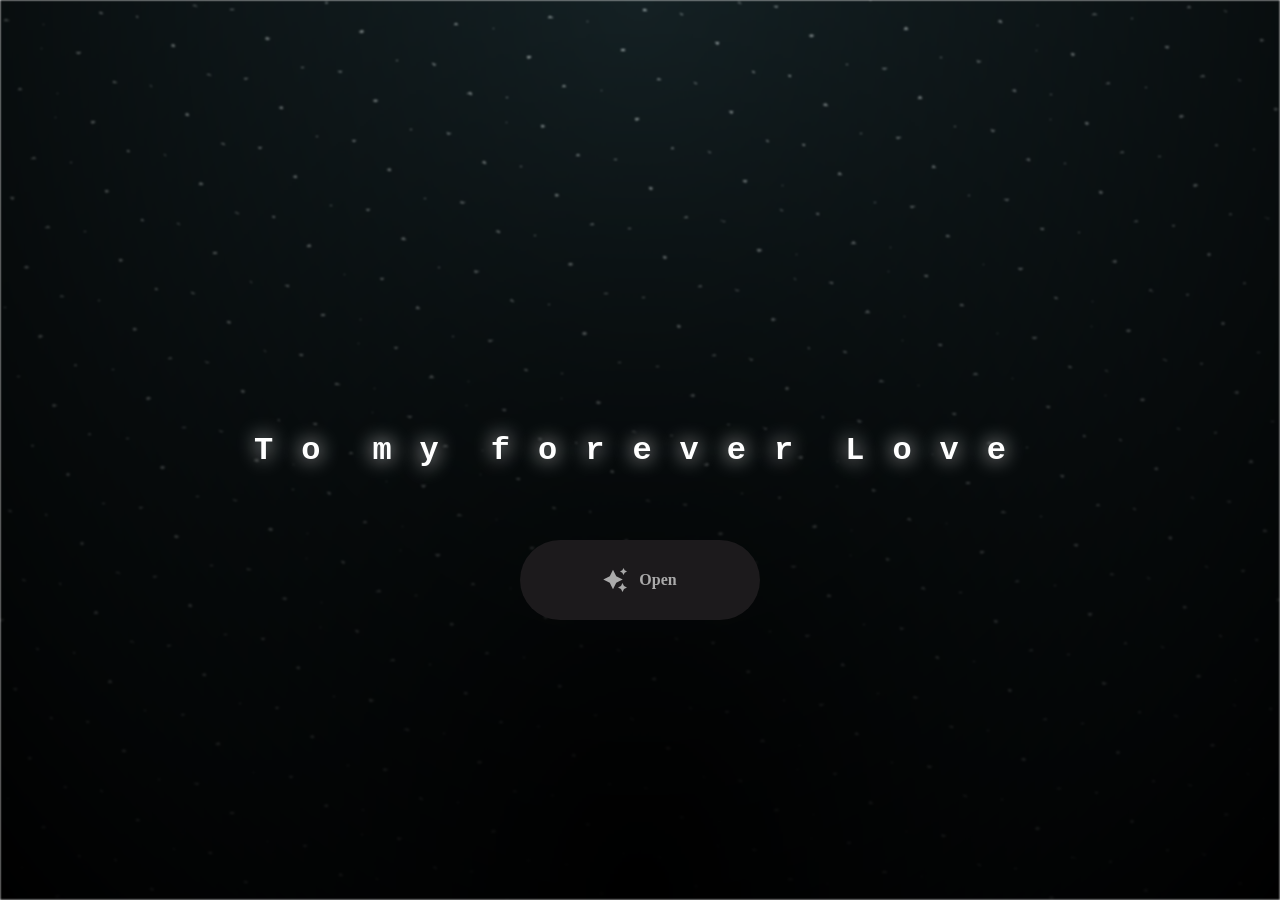
<file: index.html>
<html lang="en">

<head>
  <meta charset="UTF-8">
  <meta name="viewport" content="width=device-width, initial-scale=1.0">
  <link rel="shortcut icon" href="images/gift.png" type="image/x-icon">
  <link rel="stylesheet" href="css/index.css">

  <!-- Document Title -->
  <title>For Enya &#9825;</title>
</head>

<body>
  <!-- Background -->
  <div class="night"></div>

  <!-- Title -->
  <h1 class="title"></h1>

  <!-- Button -->
  <div style="position: absolute; top: 60vh; width: 100%; display: flex; justify-content: center;">
    <a href="flower.html" class="btn">
      <svg height="24" width="24" fill="#FFFFFF" viewBox="0 0 24 24" data-name="Layer 1" id="Layer_1" class="sparkle">
        <path
          d="M10,21.236,6.755,14.745.264,11.5,6.755,8.255,10,1.764l3.245,6.491L19.736,11.5l-6.491,3.245ZM18,21l1.5,3L21,21l3-1.5L21,18l-1.5-3L18,18l-3,1.5ZM19.333,4.667,20.5,7l1.167-2.333L24,3.5,21.667,2.333,20.5,0,19.333,2.333,17,3.5Z">
        </path>
      </svg>

      <span class="text">Open</span>
    </a>
  </div>

  <script src="js/index.js"></script>
</body>

</html>
</file>
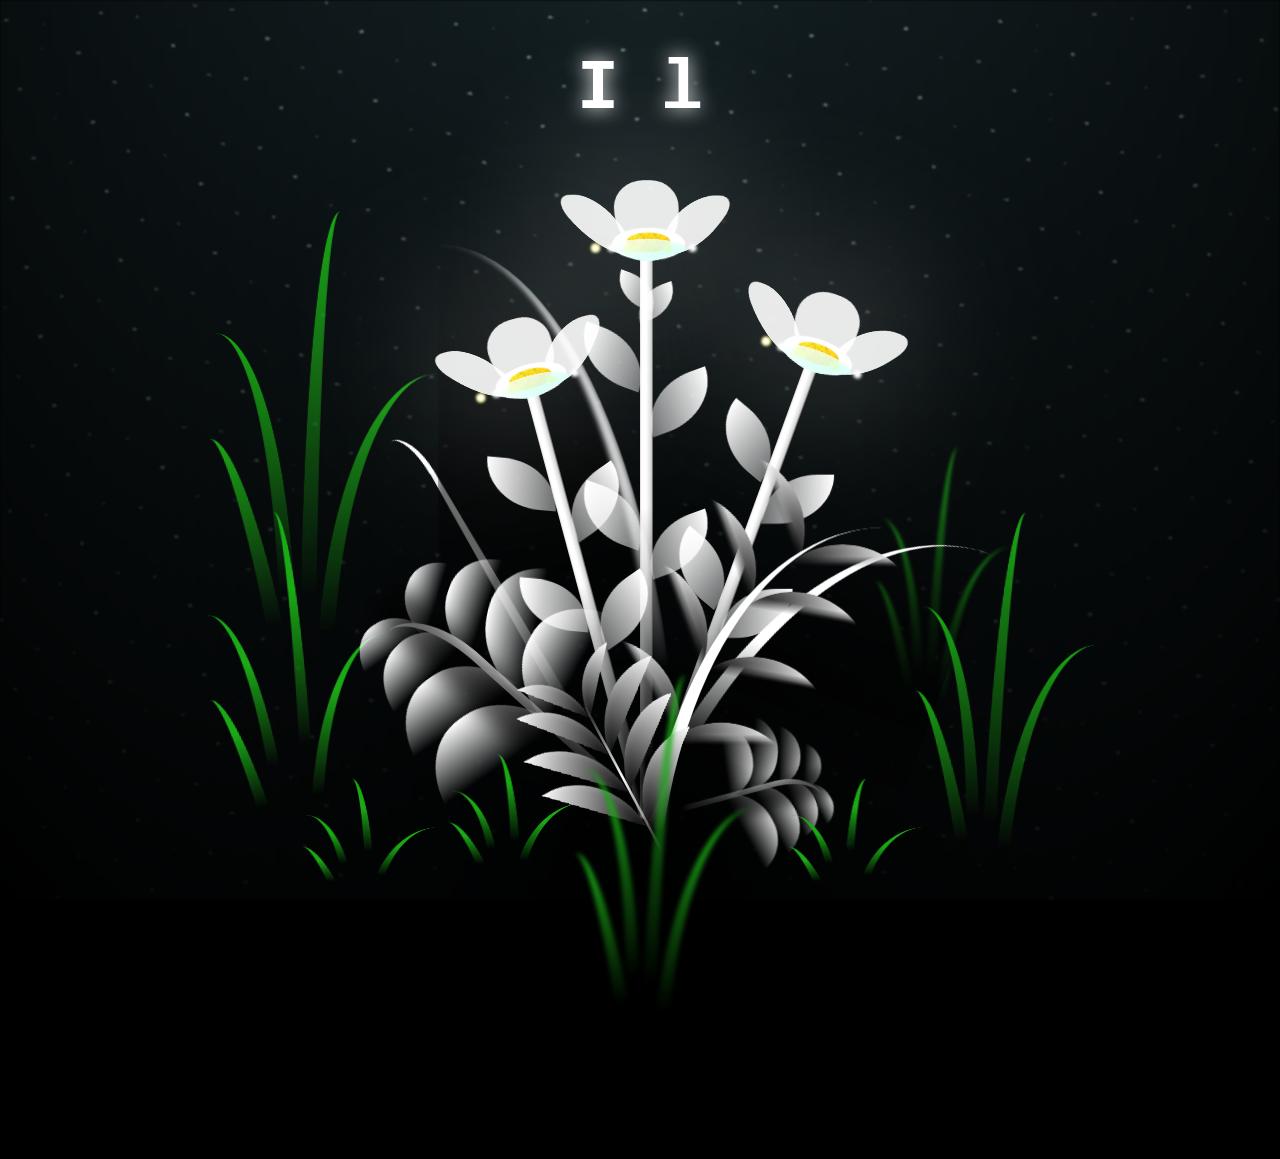
<file: flower.html>
<!DOCTYPE html>
<html lang="en">

<head>
  <meta charset="UTF-8">
  <meta http-equiv="X-UA-Compatible" content="IE=edge">
  <meta name="viewport" content="width=device-width, initial-scale=1.0">
  <link rel="shortcut icon" href="images/gift.png" type="image/x-icon">
  <link rel="stylesheet" href="css/style.css">
  <link rel="preconnect" href="https://fonts.googleapis.com">
  <link rel="preconnect" href="https://fonts.gstatic.com" crossorigin>
  <link rel="stylesheet" href="https://fonts.googleapis.com/css2?family=Caveat:wght@500;700&display=swap">
  <link rel="stylesheet" href="css/letter.css?v=3">

  <!-- Document Title -->
  <title>For Enya &#9825;</title>
</head>

<body class="not-loaded">
  <!-- Background -->
  <div class="night"></div>

  <!-- Flower -->
  <div class="flowers">
    <div class="flower flower--1">
      <div class="flower__leafs flower__leafs--1">
        <div class="flower__leaf flower__leaf--1"></div>
        <div class="flower__leaf flower__leaf--2"></div>
        <div class="flower__leaf flower__leaf--3"></div>
        <div class="flower__leaf flower__leaf--4"></div>
        <div class="flower__white-circle"></div>

        <div class="flower__light flower__light--1"></div>
        <div class="flower__light flower__light--2"></div>
        <div class="flower__light flower__light--3"></div>
        <div class="flower__light flower__light--4"></div>
        <div class="flower__light flower__light--5"></div>
        <div class="flower__light flower__light--6"></div>
        <div class="flower__light flower__light--7"></div>
        <div class="flower__light flower__light--8"></div>

      </div>
      <div class="flower__line">
        <div class="flower__line__leaf flower__line__leaf--1"></div>
        <div class="flower__line__leaf flower__line__leaf--2"></div>
        <div class="flower__line__leaf flower__line__leaf--3"></div>
        <div class="flower__line__leaf flower__line__leaf--4"></div>
        <div class="flower__line__leaf flower__line__leaf--5"></div>
        <div class="flower__line__leaf flower__line__leaf--6"></div>
      </div>
    </div>

    <div class="flower flower--2">
      <div class="flower__leafs flower__leafs--2">
        <div class="flower__leaf flower__leaf--1"></div>
        <div class="flower__leaf flower__leaf--2"></div>
        <div class="flower__leaf flower__leaf--3"></div>
        <div class="flower__leaf flower__leaf--4"></div>
        <div class="flower__white-circle"></div>

        <div class="flower__light flower__light--1"></div>
        <div class="flower__light flower__light--2"></div>
        <div class="flower__light flower__light--3"></div>
        <div class="flower__light flower__light--4"></div>
        <div class="flower__light flower__light--5"></div>
        <div class="flower__light flower__light--6"></div>
        <div class="flower__light flower__light--7"></div>
        <div class="flower__light flower__light--8"></div>

      </div>
      <div class="flower__line">
        <div class="flower__line__leaf flower__line__leaf--1"></div>
        <div class="flower__line__leaf flower__line__leaf--2"></div>
        <div class="flower__line__leaf flower__line__leaf--3"></div>
        <div class="flower__line__leaf flower__line__leaf--4"></div>
      </div>
    </div>

    <div class="flower flower--3">
      <div class="flower__leafs flower__leafs--3">
        <div class="flower__leaf flower__leaf--1"></div>
        <div class="flower__leaf flower__leaf--2"></div>
        <div class="flower__leaf flower__leaf--3"></div>
        <div class="flower__leaf flower__leaf--4"></div>
        <div class="flower__white-circle"></div>

        <div class="flower__light flower__light--1"></div>
        <div class="flower__light flower__light--2"></div>
        <div class="flower__light flower__light--3"></div>
        <div class="flower__light flower__light--4"></div>
        <div class="flower__light flower__light--5"></div>
        <div class="flower__light flower__light--6"></div>
        <div class="flower__light flower__light--7"></div>
        <div class="flower__light flower__light--8"></div>

      </div>
      <div class="flower__line">
        <div class="flower__line__leaf flower__line__leaf--1"></div>
        <div class="flower__line__leaf flower__line__leaf--2"></div>
        <div class="flower__line__leaf flower__line__leaf--3"></div>
        <div class="flower__line__leaf flower__line__leaf--4"></div>
      </div>
    </div>

    <div class="grow-ans" style="--d:1.2s">
      <div class="flower__g-long">
        <div class="flower__g-long__top"></div>
        <div class="flower__g-long__bottom"></div>
      </div>
    </div>

    <div class="growing-grass">
      <div class="flower__grass flower__grass--1">
        <div class="flower__grass--top"></div>
        <div class="flower__grass--bottom"></div>
        <div class="flower__grass__leaf flower__grass__leaf--1"></div>
        <div class="flower__grass__leaf flower__grass__leaf--2"></div>
        <div class="flower__grass__leaf flower__grass__leaf--3"></div>
        <div class="flower__grass__leaf flower__grass__leaf--4"></div>
        <div class="flower__grass__leaf flower__grass__leaf--5"></div>
        <div class="flower__grass__leaf flower__grass__leaf--6"></div>
        <div class="flower__grass__leaf flower__grass__leaf--7"></div>
        <div class="flower__grass__leaf flower__grass__leaf--8"></div>
        <div class="flower__grass__overlay"></div>
      </div>
    </div>

    <div class="growing-grass">
      <div class="flower__grass flower__grass--2">
        <div class="flower__grass--top"></div>
        <div class="flower__grass--bottom"></div>
        <div class="flower__grass__leaf flower__grass__leaf--1"></div>
        <div class="flower__grass__leaf flower__grass__leaf--2"></div>
        <div class="flower__grass__leaf flower__grass__leaf--3"></div>
        <div class="flower__grass__leaf flower__grass__leaf--4"></div>
        <div class="flower__grass__leaf flower__grass__leaf--5"></div>
        <div class="flower__grass__leaf flower__grass__leaf--6"></div>
        <div class="flower__grass__leaf flower__grass__leaf--7"></div>
        <div class="flower__grass__leaf flower__grass__leaf--8"></div>
        <div class="flower__grass__overlay"></div>
      </div>
    </div>

    <div class="grow-ans" style="--d:2.4s">
      <div class="flower__g-right flower__g-right--1">
        <div class="leaf"></div>
      </div>
    </div>

    <div class="grow-ans" style="--d:2.8s">
      <div class="flower__g-right flower__g-right--2">
        <div class="leaf"></div>
      </div>
    </div>

    <div class="grow-ans" style="--d:2.8s">
      <div class="flower__g-front">
        <div class="flower__g-front__leaf-wrapper flower__g-front__leaf-wrapper--1">
          <div class="flower__g-front__leaf"></div>
        </div>
        <div class="flower__g-front__leaf-wrapper flower__g-front__leaf-wrapper--2">
          <div class="flower__g-front__leaf"></div>
        </div>
        <div class="flower__g-front__leaf-wrapper flower__g-front__leaf-wrapper--3">
          <div class="flower__g-front__leaf"></div>
        </div>
        <div class="flower__g-front__leaf-wrapper flower__g-front__leaf-wrapper--4">
          <div class="flower__g-front__leaf"></div>
        </div>
        <div class="flower__g-front__leaf-wrapper flower__g-front__leaf-wrapper--5">
          <div class="flower__g-front__leaf"></div>
        </div>
        <div class="flower__g-front__leaf-wrapper flower__g-front__leaf-wrapper--6">
          <div class="flower__g-front__leaf"></div>
        </div>
        <div class="flower__g-front__leaf-wrapper flower__g-front__leaf-wrapper--7">
          <div class="flower__g-front__leaf"></div>
        </div>
        <div class="flower__g-front__leaf-wrapper flower__g-front__leaf-wrapper--8">
          <div class="flower__g-front__leaf"></div>
        </div>
        <div class="flower__g-front__line"></div>
      </div>
    </div>

    <div class="grow-ans" style="--d:3.2s">
      <div class="flower__g-fr">
        <div class="leaf"></div>
        <div class="flower__g-fr__leaf flower__g-fr__leaf--1"></div>
        <div class="flower__g-fr__leaf flower__g-fr__leaf--2"></div>
        <div class="flower__g-fr__leaf flower__g-fr__leaf--3"></div>
        <div class="flower__g-fr__leaf flower__g-fr__leaf--4"></div>
        <div class="flower__g-fr__leaf flower__g-fr__leaf--5"></div>
        <div class="flower__g-fr__leaf flower__g-fr__leaf--6"></div>
        <div class="flower__g-fr__leaf flower__g-fr__leaf--7"></div>
        <div class="flower__g-fr__leaf flower__g-fr__leaf--8"></div>
      </div>
    </div>

    <div class="long-g long-g--0">
      <div class="grow-ans" style="--d:3s">
        <div class="leaf leaf--0"></div>
      </div>
      <div class="grow-ans" style="--d:2.2s">
        <div class="leaf leaf--1"></div>
      </div>
      <div class="grow-ans" style="--d:3.4s">
        <div class="leaf leaf--2"></div>
      </div>
      <div class="grow-ans" style="--d:3.6s">
        <div class="leaf leaf--3"></div>
      </div>
    </div>

    <div class="long-g long-g--1">
      <div class="grow-ans" style="--d:3.6s">
        <div class="leaf leaf--0"></div>
      </div>
      <div class="grow-ans" style="--d:3.8s">
        <div class="leaf leaf--1"></div>
      </div>
      <div class="grow-ans" style="--d:4s">
        <div class="leaf leaf--2"></div>
      </div>
      <div class="grow-ans" style="--d:4.2s">
        <div class="leaf leaf--3"></div>
      </div>
    </div>

    <div class="long-g long-g--2">
      <div class="grow-ans" style="--d:4s">
        <div class="leaf leaf--0"></div>
      </div>
      <div class="grow-ans" style="--d:4.2s">
        <div class="leaf leaf--1"></div>
      </div>
      <div class="grow-ans" style="--d:4.4s">
        <div class="leaf leaf--2"></div>
      </div>
      <div class="grow-ans" style="--d:4.6s">
        <div class="leaf leaf--3"></div>
      </div>
    </div>

    <div class="long-g long-g--3">
      <div class="grow-ans" style="--d:4s">
        <div class="leaf leaf--0"></div>
      </div>
      <div class="grow-ans" style="--d:4.2s">
        <div class="leaf leaf--1"></div>
      </div>
      <div class="grow-ans" style="--d:3s">
        <div class="leaf leaf--2"></div>
      </div>
      <div class="grow-ans" style="--d:3.6s">
        <div class="leaf leaf--3"></div>
      </div>
    </div>

    <div class="long-g long-g--4">
      <div class="grow-ans" style="--d:4s">
        <div class="leaf leaf--0"></div>
      </div>
      <div class="grow-ans" style="--d:4.2s">
        <div class="leaf leaf--1"></div>
      </div>
      <div class="grow-ans" style="--d:3s">
        <div class="leaf leaf--2"></div>
      </div>
      <div class="grow-ans" style="--d:3.6s">
        <div class="leaf leaf--3"></div>
      </div>
    </div>

    <div class="long-g long-g--5">
      <div class="grow-ans" style="--d:4s">
        <div class="leaf leaf--0"></div>
      </div>
      <div class="grow-ans" style="--d:4.2s">
        <div class="leaf leaf--1"></div>
      </div>
      <div class="grow-ans" style="--d:3s">
        <div class="leaf leaf--2"></div>
      </div>
      <div class="grow-ans" style="--d:3.6s">
        <div class="leaf leaf--3"></div>
      </div>
    </div>

    <div class="long-g long-g--6">
      <div class="grow-ans" style="--d:4.2s">
        <div class="leaf leaf--0"></div>
      </div>
      <div class="grow-ans" style="--d:4.4s">
        <div class="leaf leaf--1"></div>
      </div>
      <div class="grow-ans" style="--d:4.6s">
        <div class="leaf leaf--2"></div>
      </div>
      <div class="grow-ans" style="--d:4.8s">
        <div class="leaf leaf--3"></div>
      </div>
    </div>

    <div class="long-g long-g--7">
      <div class="grow-ans" style="--d:3s">
        <div class="leaf leaf--0"></div>
      </div>
      <div class="grow-ans" style="--d:3.2s">
        <div class="leaf leaf--1"></div>
      </div>
      <div class="grow-ans" style="--d:3.5s">
        <div class="leaf leaf--2"></div>
      </div>
      <div class="grow-ans" style="--d:3.6s">
        <div class="leaf leaf--3"></div>
      </div>
    </div>
  </div>

  <!-- Title -->
  <h1 class="title"><span id="title"></span></h1>

  <!-- Birthday letter: sealed envelope -->
  <div class="envelope-stage" id="envelope-stage">
    <div class="envelope" id="envelope">
      <div class="envelope__back"></div>
      <div class="envelope__paper">For Enya &#9825;</div>
      <div class="envelope__front"></div>
      <div class="envelope__flap"></div>

      <svg class="envelope__twine" viewBox="0 0 300 200" aria-hidden="true">
        <g fill="none" stroke-linecap="round">
          <g stroke="var(--twine-shadow)" stroke-width="4.5" transform="translate(1 1.5)">
            <path d="M150 0 V200 M0 116 H300" />
            <path d="M150 112 C120 70 78 68 86 96 C92 116 128 118 150 116" />
            <path d="M150 112 C180 70 222 68 214 96 C208 116 172 118 150 116" />
            <path d="M150 118 C136 146 122 162 110 186 M150 118 C166 146 180 164 194 186" />
          </g>
          <g stroke="var(--twine)" stroke-width="3.5">
            <path d="M150 0 V200 M0 116 H300" />
            <path d="M150 112 C120 70 78 68 86 96 C92 116 128 118 150 116" />
            <path d="M150 112 C180 70 222 68 214 96 C208 116 172 118 150 116" />
            <path d="M150 118 C136 146 122 162 110 186 M150 118 C166 146 180 164 194 186" />
          </g>
          <g stroke="var(--twine-shadow)" stroke-width="1.2" stroke-dasharray="2 3" opacity=".7">
            <path d="M150 0 V200 M0 116 H300" />
            <path d="M150 112 C120 70 78 68 86 96 C92 116 128 118 150 116" />
            <path d="M150 112 C180 70 222 68 214 96 C208 116 172 118 150 116" />
            <path d="M150 118 C136 146 122 162 110 186 M150 118 C166 146 180 164 194 186" />
          </g>
        </g>
      </svg>

      <button class="seal" id="seal" type="button" aria-label="Break the seal and open your letter">
        <svg viewBox="0 0 100 100" aria-hidden="true">
          <defs>
            <radialGradient id="wax" cx=".38" cy=".32" r=".75">
              <stop offset="0" stop-color="#e2475a" />
              <stop offset=".55" stop-color="var(--wax)" />
              <stop offset="1" stop-color="var(--wax-dark)" />
            </radialGradient>
          </defs>
          <path d="M98.4 50.0 Q98.4 50.0 95.9 55.0 Q93.4 59.9 92.8 65.1 Q92.3 70.4 88.4 73.9 Q84.5 77.5 81.7 81.9 Q78.9 86.3 74.3 88.6 Q69.8 91.0 64.8 92.0 Q59.8 93.0 54.9 96.1 Q50.0 99.2 45.1 96.1 Q40.2 92.9 35.2 92.1 Q30.1 91.3 26.3 87.9 Q22.5 84.5 18.9 81.0 Q15.4 77.6 12.1 73.7 Q8.7 69.9 6.1 65.3 Q3.4 60.6 3.0 55.3 Q2.6 50.0 4.4 45.0 Q6.3 40.0 7.0 34.9 Q7.8 29.7 10.0 24.8 Q12.2 19.9 16.6 16.7 Q21.0 13.6 25.6 11.2 Q30.2 8.8 34.7 5.8 Q39.2 2.7 44.6 2.9 Q50.0 3.0 55.3 3.1 Q60.7 3.3 65.1 6.3 Q69.6 9.3 73.7 12.2 Q77.7 15.2 81.2 18.8 Q84.7 22.3 87.7 26.3 Q90.8 30.4 93.7 34.9 Q96.5 39.4 97.4 44.7 Z" fill="url(#wax)" />
          <circle cx="50" cy="50" r="31" fill="none" stroke="#8a111d" stroke-width="2.5" opacity=".75" />
          <circle cx="50" cy="51" r="31" fill="none" stroke="#ef7782" stroke-width="1" opacity=".5" />
          <path d="M50 69 C31 56 29 39 39 36 C45 34.5 49.5 39 50 44 C50.5 39 55 34.5 61 36 C71 39 69 56 50 69 Z"
            fill="none" stroke="#7a0b17" stroke-width="3.2" stroke-linejoin="round" transform="translate(0 1.2)" />
          <path d="M50 69 C31 56 29 39 39 36 C45 34.5 49.5 39 50 44 C50.5 39 55 34.5 61 36 C71 39 69 56 50 69 Z"
            fill="none" stroke="#f08a93" stroke-width="2.2" stroke-linejoin="round" />
        </svg>
      </button>
    </div>
    <p class="envelope__hint" id="envelope-hint">tap the seal &#9825;</p>
  </div>

  <!-- Birthday letter: opened -->
  <div class="letter-view" id="letter-view" role="dialog" aria-modal="true" aria-label="Birthday letter for Enya" aria-hidden="true">
    <div class="letter">
      <svg class="letter__rose" viewBox="0 0 120 170" aria-hidden="true">
        <defs>
          <radialGradient id="rose-petal" cx=".45" cy=".35" r=".75">
            <stop offset="0" stop-color="#e2384a" />
            <stop offset=".6" stop-color="#b3172a" />
            <stop offset="1" stop-color="#7a0b17" />
          </radialGradient>
        </defs>
        <path d="M60 74 C58 102 63 132 57 168" stroke="#3d6b2a" stroke-width="4.5" fill="none" stroke-linecap="round" />
        <path d="M59 114 C40 100 22 104 16 118 C34 125 48 122 59 114 Z" fill="#4c8a34" />
        <path d="M58 114 C44 112 30 114 18 117" stroke="#2f5a21" stroke-width="1.2" fill="none" />
        <path d="M61 138 C78 124 97 127 104 140 C88 148 72 146 61 138 Z" fill="#3f7a2c" />
        <path d="M62 138 C76 136 90 137 103 140" stroke="#2f5a21" stroke-width="1.2" fill="none" />
        <path d="M42 70 L60 84 L78 70 L67 75 L60 68 L53 75 Z" fill="#3d6b2a" />
        <path d="M30 48 C26 22 50 10 62 16 C78 8 98 24 90 50 C86 70 70 80 60 80 C46 80 32 68 30 48 Z" fill="url(#rose-petal)" />
        <path d="M30 46 C28 64 42 80 60 80 C50 72 44 60 46 44 C40 40 34 40 30 46 Z" fill="#a3142a" />
        <path d="M90 46 C92 66 78 80 60 80 C72 72 78 58 74 42 C80 38 86 40 90 46 Z" fill="#94111f" />
        <path d="M44 40 C46 26 74 24 76 40 C76 54 66 62 60 62 C52 62 44 54 44 40 Z" fill="#c92a3d" />
        <path d="M50 38 C52 30 68 30 70 38 C70 46 62 50 58 46 C55 43 58 38 62 40" stroke="#7a0b17" stroke-width="2.2" fill="none" stroke-linecap="round" />
        <path d="M47 30 C54 23 66 23 73 30" stroke="#f05a6a" stroke-width="1.6" fill="none" opacity=".7" stroke-linecap="round" />
      </svg>

      <div class="letter__paper">
        <button class="letter__close" id="letter-close" type="button" aria-label="Close the letter">&#10005;</button>
        <div class="letter__body" tabindex="0">

        <p class="letter__greeting">To my dearest love,</p>

        <p>Happy Birthday Baby! You&rsquo;re finally legal now :) no more unc jokes because you&rsquo;re starting to become one now!! hehe</p>

        <p>In all seriousness though, when I first met you, I was far from being the person you wanted me to be. I didn&rsquo;t know how to love, how important it is to show that love whether it&rsquo;s through homemade bouquets or handwritten letters, and overall how to be emotionally mature. Although there were so many flaws that I realized I had, I knew from the start that I wanted to be the person who loves you and cherishes you every day.</p>

        <p>Thank you for letting me love you, for spending almost every day together, and for making me a better man. You have shown me how to truly love someone, and I will never ever forget that.</p>

        <p>You have this ability to put a smile on someone&rsquo;s face, not just mine, but your friends&rsquo;, your family&rsquo;s, and everyone&rsquo;s around you. I am so so blessed and grateful to be your loving boyfriend <span class="letter__heart" aria-label="heart">&#9829;</span></p>

        <p class="letter__closing">Cheers to another Birthday!! I love you so much, Enya Fung</p>

        <p class="letter__signature">Bryan Lai</p>

        <div class="polaroids">
          <button class="polaroid" type="button" style="--tilt:-4deg"><img src="images/photos/photo-1.jpg" alt="Enya smiling over her birthday dessert" loading="lazy"></button>
          <button class="polaroid" type="button" style="--tilt:3deg"><img src="images/photos/photo-2.jpg" alt="Enya smiling at dinner" loading="lazy"></button>
          <button class="polaroid" type="button" style="--tilt:2.5deg"><img src="images/photos/photo-3.jpg" alt="Enya at a dinner date" loading="lazy"></button>
          <button class="polaroid" type="button" style="--tilt:-3deg"><img src="images/photos/photo-4.jpg" alt="Enya with a birthday candle and dessert" loading="lazy"></button>
        </div>
        </div>
      </div>

      <svg class="letter__petals" viewBox="0 0 140 120" aria-hidden="true">
        <defs>
          <radialGradient id="petal" cx=".35" cy=".4" r=".8">
            <stop offset="0" stop-color="#e3394c" />
            <stop offset=".7" stop-color="#b4182b" />
            <stop offset="1" stop-color="#7d0c18" />
          </radialGradient>
          <path id="petal-shape" d="M0 0 C8 -15 30 -14 36 0 C30 13 9 15 0 0 Z" />
        </defs>
        <use href="#petal-shape" fill="url(#petal)" transform="translate(70 30) rotate(-25)" />
        <use href="#petal-shape" fill="url(#petal)" transform="translate(30 70) rotate(40) scale(.9)" />
        <use href="#petal-shape" fill="url(#petal)" transform="translate(88 78) rotate(150) scale(1.1)" />
        <use href="#petal-shape" fill="url(#petal)" transform="translate(110 48) rotate(80) scale(.75)" />
        <use href="#petal-shape" fill="url(#petal)" transform="translate(56 100) rotate(-70) scale(.8)" />
      </svg>
    </div>
  </div>

  <!-- Enlarged photo -->
  <div class="photo-view" id="photo-view" aria-hidden="true">
    <img id="photo-view-img" alt="">
  </div>

  <script src="js/letter.js?v=3"></script>
</body>

</html>

<!-- Import Javascript -->
<script src="js/main.js"></script>
</file>
<file: css/index.css>
*,
*::after,
*::before {
  padding: 0;
  margin: 0;
  box-sizing: border-box;
}

:root {
  --dark-color: #000;
}

.night {
  position: fixed;
  left: 50%;
  top: 0;
  transform: translateX(-50%);
  width: 100%;
  height: 100%;
  filter: blur(0.1vmin);
  background-image: radial-gradient(ellipse at top, transparent 0%, var(--dark-color)), radial-gradient(ellipse at bottom, var(--dark-color), rgba(145, 233, 255, 0.2)), repeating-linear-gradient(220deg, rgb(0, 0, 0) 0px, rgb(0, 0, 0) 19px, transparent 19px, transparent 22px), repeating-linear-gradient(189deg, rgb(0, 0, 0) 0px, rgb(0, 0, 0) 19px, transparent 19px, transparent 22px), repeating-linear-gradient(148deg, rgb(0, 0, 0) 0px, rgb(0, 0, 0) 19px, transparent 19px, transparent 22px), linear-gradient(90deg, rgb(255, 255, 250), rgb(240, 240, 240));
}

.title {
  position: absolute;
  top: 0;
  left: 0;
  color: white;
  font-family: 'Courier New', Courier, monospace;

  display: flex;
  flex-wrap: wrap;
  justify-content: center;
  align-content: center;
  align-items: center;

  width: 100%;
  height: 100vh;
  text-shadow: 0 0 20px white;
  letter-spacing: 0px;
}

@media (min-width: 500px) {
  .title {
    letter-spacing: 20px;
  }
}

@keyframes typing {
  from {
    opacity: 0;
  }

  to {
    opacity: 1;
  }
}

/* Terapkan animasi dengan delay */
.title span {
  opacity: 0;
  animation: typing 1s ease forwards;
  animation-delay: var(--delay);
}

a {
  text-decoration: none;
}

.btn {
  border: none;
  width: 15em;
  height: 5em;
  border-radius: 3em;
  display: flex;
  justify-content: center;
  align-items: center;
  gap: 12px;
  background: #1C1A1C;
  cursor: pointer;
  transition: all 450ms ease-in-out;
}

.sparkle {
  fill: #AAAAAA;
  transition: all 800ms ease;
}

.text {
  font-weight: 600;
  color: #AAAAAA;
  font-size: medium;
}

.btn:hover {
  background: linear-gradient(0deg, #A47CF3, #683FEA);
  box-shadow: inset 0px 1px 0px 0px rgba(255, 255, 255, 0.4),
    inset 0px -4px 0px 0px rgba(0, 0, 0, 0.2),
    0px 0px 0px 4px rgba(255, 255, 255, 0.2),
    0px 0px 180px 0px #9917FF;
  transform: translateY(-2px);
}

.btn:hover .text {
  color: white;
}

.btn:hover .sparkle {
  fill: white;
  transform: scale(1.2);
}
</file>
<file: css/style.css>
*,
*::after,
*::before {
  padding: 0;
  margin: 0;
  box-sizing: border-box;
}

:root {
  --dark-color: #000;
}

.title {
  position: absolute;
  width: 100%;
  text-align: center;
  margin-top: 50px;
  top: 0;
  left: 0;
  color: white;
  font-family: 'Courier New', Courier, monospace;
  font-size: 70px;
  text-shadow: 0px 0px 20px white;
}

body {
  display: flex;
  align-items: flex-end;
  justify-content: center;
  min-height: 100vh;
  background-color: var(--dark-color);
  overflow: hidden;
  perspective: 1000px;
}

.night {
  position: fixed;
  left: 50%;
  top: 0;
  transform: translateX(-50%);
  width: 100%;
  height: 100%;
  filter: blur(0.1vmin);
  background-image: radial-gradient(ellipse at top, transparent 0%, var(--dark-color)), radial-gradient(ellipse at bottom, var(--dark-color), rgba(145, 233, 255, 0.2)), repeating-linear-gradient(220deg, rgb(0, 0, 0) 0px, rgb(0, 0, 0) 19px, transparent 19px, transparent 22px), repeating-linear-gradient(189deg, rgb(0, 0, 0) 0px, rgb(0, 0, 0) 19px, transparent 19px, transparent 22px), repeating-linear-gradient(148deg, rgb(0, 0, 0) 0px, rgb(0, 0, 0) 19px, transparent 19px, transparent 22px), linear-gradient(90deg, rgb(255, 255, 250), rgb(240, 240, 240));
}

.flowers {
  position: relative;
  transform: scale(0.9);
}

.flower {
  position: absolute;
  bottom: 10vmin;
  transform-origin: bottom center;
  z-index: 10;
  --fl-speed: 0.8s;
}

.flower--1 {
  animation: moving-flower-1 4s linear infinite;
}

.flower--1 .flower__line {
  height: 70vmin;
  animation-delay: 0.3s;
}

.flower--1 .flower__line__leaf--1 {
  animation: blooming-leaf-right var(--fl-speed) 1.6s backwards;
}

.flower--1 .flower__line__leaf--2 {
  animation: blooming-leaf-right var(--fl-speed) 1.4s backwards;
}

.flower--1 .flower__line__leaf--3 {
  animation: blooming-leaf-left var(--fl-speed) 1.2s backwards;
}

.flower--1 .flower__line__leaf--4 {
  animation: blooming-leaf-left var(--fl-speed) 1s backwards;
}

.flower--1 .flower__line__leaf--5 {
  animation: blooming-leaf-right var(--fl-speed) 1.8s backwards;
}

.flower--1 .flower__line__leaf--6 {
  animation: blooming-leaf-left var(--fl-speed) 2s backwards;
}

.flower--2 {
  left: 50%;
  transform: rotate(20deg);
  animation: moving-flower-2 4s linear infinite;
}

.flower--2 .flower__line {
  height: 60vmin;
  animation-delay: 0.6s;
}

.flower--2 .flower__line__leaf--1 {
  animation: blooming-leaf-right var(--fl-speed) 1.9s backwards;
}

.flower--2 .flower__line__leaf--2 {
  animation: blooming-leaf-right var(--fl-speed) 1.7s backwards;
}

.flower--2 .flower__line__leaf--3 {
  animation: blooming-leaf-left var(--fl-speed) 1.5s backwards;
}

.flower--2 .flower__line__leaf--4 {
  animation: blooming-leaf-left var(--fl-speed) 1.3s backwards;
}

.flower--3 {
  left: 50%;
  transform: rotate(-15deg);
  animation: moving-flower-3 4s linear infinite;
}

.flower--3 .flower__line {
  animation-delay: 0.9s;
}

.flower--3 .flower__line__leaf--1 {
  animation: blooming-leaf-right var(--fl-speed) 2.5s backwards;
}

.flower--3 .flower__line__leaf--2 {
  animation: blooming-leaf-right var(--fl-speed) 2.3s backwards;
}

.flower--3 .flower__line__leaf--3 {
  animation: blooming-leaf-left var(--fl-speed) 2.1s backwards;
}

.flower--3 .flower__line__leaf--4 {
  animation: blooming-leaf-left var(--fl-speed) 1.9s backwards;
}

.flower__leafs {
  position: relative;
  animation: blooming-flower 2s backwards;
}

.flower__leafs--1 {
  animation-delay: 1.1s;
}

.flower__leafs--2 {
  animation-delay: 1.4s;
}

.flower__leafs--3 {
  animation-delay: 1.7s;
}

.flower__leafs::after {
  content: "";
  position: absolute;
  left: 0;
  top: 0;
  transform: translate(-50%, -100%);
  width: 8vmin;
  height: 8vmin;
  background-color: #fff;
  filter: blur(10vmin);
}

.flower__leaf {
  position: absolute;
  bottom: 0;
  left: 50%;
  width: 8vmin;
  height: 11vmin;
  border-radius: 51% 49% 47% 53%/44% 45% 55% 69%;
  background-color: #a7ffee;
  background-image: linear-gradient(to top, #fff, #fff);
  transform-origin: bottom center;
  opacity: 0.9;
  box-shadow: inset 0 0 2vmin rgba(255, 255, 255, 0.5);
}

.flower__leaf--1 {
  transform: translate(-10%, 1%) rotateY(40deg) rotateX(-50deg);
}

.flower__leaf--2 {
  transform: translate(-50%, -4%) rotateX(40deg);
}

.flower__leaf--3 {
  transform: translate(-90%, 0%) rotateY(45deg) rotateX(50deg);
}

.flower__leaf--4 {
  width: 8vmin;
  height: 8vmin;
  transform-origin: bottom left;
  border-radius: 4vmin 10vmin 4vmin 4vmin;
  transform: translate(0%, 18%) rotateX(70deg) rotate(-43deg);
  background-image: linear-gradient(to top, rgba(255, 2555, 255, 0.4), #fff);
  z-index: 1;
  opacity: 0.8;
  -webkit-transform: translate(0%, 18%) rotateX(70deg) rotate(-43deg);
  -moz-transform: translate(0%, 18%) rotateX(70deg) rotate(-43deg);
  -ms-transform: translate(0%, 18%) rotateX(70deg) rotate(-43deg);
  -o-transform: translate(0%, 18%) rotateX(70deg) rotate(-43deg);
}

.flower__white-circle {
  position: absolute;
  left: -3.5vmin;
  top: -3vmin;
  width: 9vmin;
  height: 4vmin;
  border-radius: 50%;
  background-color: #fff;
}

.flower__white-circle::after {
  content: "";
  position: absolute;
  left: 50%;
  top: 45%;
  transform: translate(-50%, -50%);
  width: 60%;
  height: 60%;
  border-radius: inherit;
  background-image: repeating-linear-gradient(135deg, rgba(0, 0, 0, 0.03) 0px, rgba(0, 0, 0, 0.03) 1px, transparent 1px, transparent 12px), repeating-linear-gradient(45deg, rgba(0, 0, 0, 0.03) 0px, rgba(0, 0, 0, 0.03) 1px, transparent 1px, transparent 12px), repeating-linear-gradient(67.5deg, rgba(0, 0, 0, 0.03) 0px, rgba(0, 0, 0, 0.03) 1px, transparent 1px, transparent 12px), repeating-linear-gradient(135deg, rgba(0, 0, 0, 0.03) 0px, rgba(0, 0, 0, 0.03) 1px, transparent 1px, transparent 12px), repeating-linear-gradient(45deg, rgba(0, 0, 0, 0.03) 0px, rgba(0, 0, 0, 0.03) 1px, transparent 1px, transparent 12px), repeating-linear-gradient(112.5deg, rgba(0, 0, 0, 0.03) 0px, rgba(0, 0, 0, 0.03) 1px, transparent 1px, transparent 12px), repeating-linear-gradient(112.5deg, rgba(0, 0, 0, 0.03) 0px, rgba(0, 0, 0, 0.03) 1px, transparent 1px, transparent 12px), repeating-linear-gradient(45deg, rgba(0, 0, 0, 0.03) 0px, rgba(0, 0, 0, 0.03) 1px, transparent 1px, transparent 12px), repeating-linear-gradient(22.5deg, rgba(0, 0, 0, 0.03) 0px, rgba(0, 0, 0, 0.03) 1px, transparent 1px, transparent 12px), repeating-linear-gradient(45deg, rgba(0, 0, 0, 0.03) 0px, rgba(0, 0, 0, 0.03) 1px, transparent 1px, transparent 12px), repeating-linear-gradient(22.5deg, rgba(0, 0, 0, 0.03) 0px, rgba(0, 0, 0, 0.03) 1px, transparent 1px, transparent 12px), repeating-linear-gradient(135deg, rgba(0, 0, 0, 0.03) 0px, rgba(0, 0, 0, 0.03) 1px, transparent 1px, transparent 12px), repeating-linear-gradient(157.5deg, rgba(0, 0, 0, 0.03) 0px, rgba(0, 0, 0, 0.03) 1px, transparent 1px, transparent 12px), repeating-linear-gradient(67.5deg, rgba(0, 0, 0, 0.03) 0px, rgba(0, 0, 0, 0.03) 1px, transparent 1px, transparent 12px), repeating-linear-gradient(67.5deg, rgba(0, 0, 0, 0.03) 0px, rgba(0, 0, 0, 0.03) 1px, transparent 1px, transparent 12px), linear-gradient(90deg, rgb(255, 235, 18), rgb(255, 206, 0));
}

.flower__line {
  height: 55vmin;
  width: 1.5vmin;
  background-image: linear-gradient(to left, rgba(0, 0, 0, 0.2), transparent, rgba(255, 255, 255, 0.2)), linear-gradient(to top, transparent 10%, #fff, #fff);
  box-shadow: inset 0 0 2px rgba(0, 0, 0, 0.5);
  animation: grow-flower-tree 4s backwards;
}

.flower__line__leaf {
  --w: 7vmin;
  --h: calc(var(--w) + 2vmin);
  position: absolute;
  top: 20%;
  left: 90%;
  width: var(--w);
  height: var(--h);
  border-top-right-radius: var(--h);
  border-bottom-left-radius: var(--h);
  background-image: linear-gradient(to top, rgba(255, 255, 255, 0.4), #fff);
}

.flower__line__leaf--1 {
  transform: rotate(70deg) rotateY(30deg);
}

.flower__line__leaf--2 {
  top: 45%;
  transform: rotate(70deg) rotateY(30deg);
}

.flower__line__leaf--3,
.flower__line__leaf--4,
.flower__line__leaf--6 {
  border-top-right-radius: 0;
  border-bottom-left-radius: 0;
  border-top-left-radius: var(--h);
  border-bottom-right-radius: var(--h);
  left: -460%;
  top: 12%;
  transform: rotate(-70deg) rotateY(30deg);
}

.flower__line__leaf--4 {
  top: 40%;
}

.flower__line__leaf--5 {
  top: 0;
  transform-origin: left;
  transform: rotate(70deg) rotateY(30deg) scale(0.6);
}

.flower__line__leaf--6 {
  top: -2%;
  left: -450%;
  transform-origin: right;
  transform: rotate(-70deg) rotateY(30deg) scale(0.6);
}

.flower__light {
  position: absolute;
  bottom: 0vmin;
  width: 1vmin;
  height: 1vmin;
  background-color: rgb(255, 251, 0);
  border-radius: 50%;
  filter: blur(0.2vmin);
  animation: light-ans 4s linear infinite backwards;
}

.flower__light:nth-child(odd) {
  background-color: #fff;
}

.flower__light--1 {
  left: -2vmin;
  animation-delay: 1s;
}

.flower__light--2 {
  left: 3vmin;
  animation-delay: 0.5s;
}

.flower__light--3 {
  left: -6vmin;
  animation-delay: 0.3s;
}

.flower__light--4 {
  left: 6vmin;
  animation-delay: 0.9s;
}

.flower__light--5 {
  left: -1vmin;
  animation-delay: 1.5s;
}

.flower__light--6 {
  left: -4vmin;
  animation-delay: 3s;
}

.flower__light--7 {
  left: 3vmin;
  animation-delay: 2s;
}

.flower__light--8 {
  left: -6vmin;
  animation-delay: 3.5s;
}

.flower__grass {
  --c: #fff;
  --line-w: 1.5vmin;
  position: absolute;
  bottom: 12vmin;
  left: -7vmin;
  display: flex;
  flex-direction: column;
  align-items: flex-end;
  z-index: 20;
  transform-origin: bottom center;
  transform: rotate(-48deg) rotateY(40deg);
}

.flower__grass--1 {
  animation: moving-grass 2s linear infinite;
}

.flower__grass--2 {
  left: 2vmin;
  bottom: 10vmin;
  transform: scale(0.5) rotate(75deg) rotateX(10deg) rotateY(-200deg);
  opacity: 0.8;
  z-index: 0;
  animation: moving-grass--2 1.5s linear infinite;
}

.flower__grass--top {
  width: 7vmin;
  height: 10vmin;
  border-top-right-radius: 100%;
  border-right: var(--line-w) solid var(--c);
  transform-origin: bottom center;
  transform: rotate(-2deg);
}

.flower__grass--bottom {
  margin-top: -2px;
  width: var(--line-w);
  height: 25vmin;
  background-image: linear-gradient(to top, transparent, var(--c));
}

.flower__grass__leaf {
  --size: 10vmin;
  position: absolute;
  width: calc(var(--size) * 2.1);
  height: var(--size);
  border-top-left-radius: var(--size);
  border-top-right-radius: var(--size);
  background-image: linear-gradient(to top, transparent, transparent 30%, var(--c));
  z-index: 100;
}

.flower__grass__leaf--1 {
  top: -6%;
  left: 30%;
  --size: 6vmin;
  transform: rotate(-20deg);
  animation: growing-grass-ans--1 2s 2.6s backwards;
}

@keyframes growing-grass-ans--1 {
  0% {
    transform-origin: bottom left;
    transform: rotate(-20deg) scale(0);
  }
}

.flower__grass__leaf--2 {
  top: -5%;
  left: -110%;
  --size: 6vmin;
  transform: rotate(10deg);
  animation: growing-grass-ans--2 2s 2.4s linear backwards;
}

@keyframes growing-grass-ans--2 {
  0% {
    transform-origin: bottom right;
    transform: rotate(10deg) scale(0);
  }
}

.flower__grass__leaf--3 {
  top: 5%;
  left: 60%;
  --size: 8vmin;
  transform: rotate(-18deg) rotateX(-20deg);
  animation: growing-grass-ans--3 2s 2.2s linear backwards;
}

@keyframes growing-grass-ans--3 {
  0% {
    transform-origin: bottom left;
    transform: rotate(-18deg) rotateX(-20deg) scale(0);
  }
}

.flower__grass__leaf--4 {
  top: 6%;
  left: -135%;
  --size: 8vmin;
  transform: rotate(2deg);
  animation: growing-grass-ans--4 2s 2s linear backwards;
}

@keyframes growing-grass-ans--4 {
  0% {
    transform-origin: bottom right;
    transform: rotate(2deg) scale(0);
  }
}

.flower__grass__leaf--5 {
  top: 20%;
  left: 60%;
  --size: 10vmin;
  transform: rotate(-24deg) rotateX(-20deg);
  animation: growing-grass-ans--5 2s 1.8s linear backwards;
}

@keyframes growing-grass-ans--5 {
  0% {
    transform-origin: bottom left;
    transform: rotate(-24deg) rotateX(-20deg) scale(0);
  }
}

.flower__grass__leaf--6 {
  top: 22%;
  left: -180%;
  --size: 10vmin;
  transform: rotate(10deg);
  animation: growing-grass-ans--6 2s 1.6s linear backwards;
}

@keyframes growing-grass-ans--6 {
  0% {
    transform-origin: bottom right;
    transform: rotate(10deg) scale(0);
  }
}

.flower__grass__leaf--7 {
  top: 39%;
  left: 70%;
  --size: 10vmin;
  transform: rotate(-10deg);
  animation: growing-grass-ans--7 2s 1.4s linear backwards;
}

@keyframes growing-grass-ans--7 {
  0% {
    transform-origin: bottom left;
    transform: rotate(-10deg) scale(0);
  }
}

.flower__grass__leaf--8 {
  top: 40%;
  left: -215%;
  --size: 11vmin;
  transform: rotate(10deg);
  animation: growing-grass-ans--8 2s 1.2s linear backwards;
}

@keyframes growing-grass-ans--8 {
  0% {
    transform-origin: bottom right;
    transform: rotate(10deg) scale(0);
  }
}

.flower__grass__overlay {
  position: absolute;
  top: -10%;
  right: 0%;
  width: 100%;
  height: 100%;
  background-color: rgba(0, 0, 0, 0.6);
  filter: blur(1.5vmin);
  z-index: 100;
}

.flower__g-long {
  --w: 2vmin;
  --h: 6vmin;
  --c: #fff;
  position: absolute;
  bottom: 10vmin;
  left: -3vmin;
  transform-origin: bottom center;
  transform: rotate(-30deg) rotateY(-20deg);
  display: flex;
  flex-direction: column;
  align-items: flex-end;
  animation: flower-g-long-ans 3s linear infinite;
}

@keyframes flower-g-long-ans {

  0%,
  100% {
    transform: rotate(-30deg) rotateY(-20deg);
  }

  50% {
    transform: rotate(-32deg) rotateY(-20deg);
  }
}

.flower__g-long__top {
  top: calc(var(--h) * -1);
  width: calc(var(--w) + 1vmin);
  height: var(--h);
  border-top-right-radius: 100%;
  border-right: 0.7vmin solid var(--c);
  transform: translate(-0.7vmin, 1vmin);
}

.flower__g-long__bottom {
  width: var(--w);
  height: 50vmin;
  transform-origin: bottom center;
  background-image: linear-gradient(to top, transparent 30%, var(--c));
  box-shadow: inset 0 0 2px rgba(0, 0, 0, 0.5);
  -webkit-clip-path: polygon(35% 0, 65% 1%, 100% 100%, 0% 100%);
  clip-path: polygon(35% 0, 65% 1%, 100% 100%, 0% 100%);
}

.flower__g-right {
  position: absolute;
  bottom: 6vmin;
  left: -2vmin;
  transform-origin: bottom left;
  transform: rotate(20deg);
}

.flower__g-right .leaf {
  width: 30vmin;
  height: 50vmin;
  border-top-left-radius: 100%;
  border-left: 2vmin solid #fff;
  background-image: linear-gradient(to bottom, transparent, var(--dark-color) 60%);
  -webkit-mask-image: linear-gradient(to top, transparent 30%, #fff 60%);
}

.flower__g-right--1 {
  animation: flower-g-right-ans 2.5s linear infinite;
}

.flower__g-right--2 {
  left: 5vmin;
  transform: rotateY(-180deg);
  animation: flower-g-right-ans--2 3s linear infinite;
}

.flower__g-right--2 .leaf {
  height: 75vmin;
  filter: blur(0.3vmin);
  opacity: 0.8;
}

@keyframes flower-g-right-ans {

  0%,
  100% {
    transform: rotate(20deg);
  }

  50% {
    transform: rotate(24deg) rotateX(-20deg);
  }
}

@keyframes flower-g-right-ans--2 {

  0%,
  100% {
    transform: rotateY(-180deg) rotate(0deg) rotateX(-20deg);
  }

  50% {
    transform: rotateY(-180deg) rotate(6deg) rotateX(-20deg);
  }
}

.flower__g-front {
  position: absolute;
  bottom: 6vmin;
  left: 2.5vmin;
  z-index: 100;
  transform-origin: bottom center;
  transform: rotate(-28deg) rotateY(30deg) scale(1.04);
  animation: flower__g-front-ans 2s linear infinite;
}

@keyframes flower__g-front-ans {

  0%,
  100% {
    transform: rotate(-28deg) rotateY(30deg) scale(1.04);
  }

  50% {
    transform: rotate(-35deg) rotateY(40deg) scale(1.04);
  }
}

.flower__g-front__line {
  width: 0.3vmin;
  height: 20vmin;
  background-image: linear-gradient(to top, transparent, #fff, transparent 100%);
  position: relative;
}

.flower__g-front__leaf-wrapper {
  position: absolute;
  top: 0;
  left: 0;
  transform-origin: bottom left;
  transform: rotate(10deg);
}

.flower__g-front__leaf-wrapper:nth-child(even) {
  left: 0vmin;
  transform: rotateY(-180deg) rotate(5deg);
  animation: flower__g-front__leaf-left-ans 1s ease-in backwards;
}

.flower__g-front__leaf-wrapper:nth-child(odd) {
  animation: flower__g-front__leaf-ans 1s ease-in backwards;
}

.flower__g-front__leaf-wrapper--1 {
  top: -8vmin;
  transform: scale(0.7);
  animation: flower__g-front__leaf-ans 1s 5.5s ease-in backwards !important;
}

.flower__g-front__leaf-wrapper--2 {
  top: -8vmin;
  transform: rotateY(-180deg) scale(0.7) !important;
  animation: flower__g-front__leaf-left-ans-2 1s 4.6s ease-in backwards !important;
}

.flower__g-front__leaf-wrapper--3 {
  top: -3vmin;
  animation: flower__g-front__leaf-ans 1s 4.6s ease-in backwards;
}

.flower__g-front__leaf-wrapper--4 {
  top: -3vmin;
  transform: rotateY(-180deg) scale(0.9) !important;
  animation: flower__g-front__leaf-left-ans-2 1s 4.6s ease-in backwards !important;
}

@keyframes flower__g-front__leaf-left-ans-2 {
  0% {
    transform: rotateY(-180deg) scale(0);
  }
}

.flower__g-front__leaf-wrapper--5,
.flower__g-front__leaf-wrapper--6 {
  top: 2vmin;
}

.flower__g-front__leaf-wrapper--7,
.flower__g-front__leaf-wrapper--8 {
  top: 6.5vmin;
}

.flower__g-front__leaf-wrapper--2 {
  animation-delay: 5.2s !important;
}

.flower__g-front__leaf-wrapper--3 {
  animation-delay: 4.9s !important;
}

.flower__g-front__leaf-wrapper--5 {
  animation-delay: 4.3s !important;
}

.flower__g-front__leaf-wrapper--6 {
  animation-delay: 4.1s !important;
}

.flower__g-front__leaf-wrapper--7 {
  animation-delay: 3.8s !important;
}

.flower__g-front__leaf-wrapper--8 {
  animation-delay: 3.5s !important;
}

@keyframes flower__g-front__leaf-ans {
  0% {
    transform: rotate(10deg) scale(0);
  }
}

@keyframes flower__g-front__leaf-left-ans {
  0% {
    transform: rotateY(-180deg) rotate(5deg) scale(0);
  }
}

.flower__g-front__leaf {
  width: 10vmin;
  height: 10vmin;
  border-radius: 100% 0% 0% 100%/100% 100% 0% 0%;
  box-shadow: inset 0 2px 1vmin hsla(0, 0%, 100%, 0.2);
  background-image: linear-gradient(to bottom left, transparent, var(--dark-color)), linear-gradient(to bottom right, #fff 50%, transparent 50%, transparent);
  -webkit-mask-image: linear-gradient(to bottom right, #fff 50%, transparent 50%, transparent);
  mask-image: linear-gradient(to bottom right, #fff 50%, transparent 50%, transparent);
}

.flower__g-fr {
  position: absolute;
  bottom: -4vmin;
  left: vmin;
  transform-origin: bottom left;
  z-index: 10;
  animation: flower__g-fr-ans 2s linear infinite;
}

@keyframes flower__g-fr-ans {

  0%,
  100% {
    transform: rotate(2deg);
  }

  50% {
    transform: rotate(4deg);
    -webkit-transform: rotate(4deg);
    -moz-transform: rotate(4deg);
    -ms-transform: rotate(4deg);
    -o-transform: rotate(4deg);
  }
}

.flower__g-fr .leaf {
  width: 30vmin;
  height: 50vmin;
  border-top-left-radius: 100%;
  border-left: 2vmin solid #fff;
  -webkit-mask-image: linear-gradient(to top, transparent 25%, #fff 50%);
  position: relative;
  z-index: 1;
}

.flower__g-fr__leaf {
  position: absolute;
  top: 0;
  left: 0;
  width: 10vmin;
  height: 10vmin;
  border-radius: 100% 0% 0% 100%/100% 100% 0% 0%;
  box-shadow: inset 0 2px 1vmin hsla(0, 0%, 100%, 0.2);
  background-image: linear-gradient(to bottom left, transparent, var(--dark-color) 98%), linear-gradient(to bottom right, #fff 45%, transparent 50%, transparent);
  -webkit-mask-image: linear-gradient(135deg, #fff 40%, transparent 50%, transparent);
}

.flower__g-fr__leaf--1 {
  left: 20vmin;
  transform: rotate(45deg);
  animation: flower__g-fr-leaft-ans-1 0.5s 5.2s linear backwards;
}

@keyframes flower__g-fr-leaft-ans-1 {
  0% {
    transform-origin: left;
    transform: rotate(45deg) scale(0);
  }
}

.flower__g-fr__leaf--2 {
  left: 12vmin;
  top: -7vmin;
  transform: rotate(25deg) rotateY(-180deg);
  animation: flower__g-fr-leaft-ans-6 0.5s 5s linear backwards;
}

.flower__g-fr__leaf--3 {
  left: 15vmin;
  top: 6vmin;
  transform: rotate(55deg);
  animation: flower__g-fr-leaft-ans-5 0.5s 4.8s linear backwards;
}

.flower__g-fr__leaf--4 {
  left: 6vmin;
  top: -2vmin;
  transform: rotate(25deg) rotateY(-180deg);
  animation: flower__g-fr-leaft-ans-6 0.5s 4.6s linear backwards;
}

.flower__g-fr__leaf--5 {
  left: 10vmin;
  top: 14vmin;
  transform: rotate(55deg);
  animation: flower__g-fr-leaft-ans-5 0.5s 4.4s linear backwards;
}

@keyframes flower__g-fr-leaft-ans-5 {
  0% {
    transform-origin: left;
    transform: rotate(55deg) scale(0);
  }
}

.flower__g-fr__leaf--6 {
  left: 0vmin;
  top: 6vmin;
  transform: rotate(25deg) rotateY(-180deg);
  animation: flower__g-fr-leaft-ans-6 0.5s 4.2s linear backwards;
}

@keyframes flower__g-fr-leaft-ans-6 {
  0% {
    transform-origin: right;
    transform: rotate(25deg) rotateY(-180deg) scale(0);
  }
}

.flower__g-fr__leaf--7 {
  left: 5vmin;
  top: 22vmin;
  transform: rotate(45deg);
  animation: flower__g-fr-leaft-ans-7 0.5s 4s linear backwards;
}

@keyframes flower__g-fr-leaft-ans-7 {
  0% {
    transform-origin: left;
    transform: rotate(45deg) scale(0);
  }
}

.flower__g-fr__leaf--8 {
  left: -4vmin;
  top: 15vmin;
  transform: rotate(15deg) rotateY(-180deg);
  animation: flower__g-fr-leaft-ans-8 0.5s 3.8s linear backwards;
}

@keyframes flower__g-fr-leaft-ans-8 {
  0% {
    transform-origin: right;
    transform: rotate(15deg) rotateY(-180deg) scale(0);
  }
}

.long-g {
  position: absolute;
  bottom: 25vmin;
  left: -42vmin;
  transform-origin: bottom left;
}

.long-g--1 {
  bottom: 0vmin;
  transform: scale(0.8) rotate(-5deg);
}

.long-g--1 .leaf {
  -webkit-mask-image: linear-gradient(to top, transparent 40%, #fff 80%) !important;
}

.long-g--1 .leaf--1 {
  --w: 5vmin;
  --h: 60vmin;
  left: -2vmin;
  transform: rotate(3deg) rotateY(-180deg);
}

.long-g--2,
.long-g--3 {
  bottom: -3vmin;
  left: -35vmin;
  transform-origin: center;
  transform: scale(0.6) rotateX(60deg);
}

.long-g--2 .leaf,
.long-g--3 .leaf {
  -webkit-mask-image: linear-gradient(to top, transparent 50%, #fff 80%) !important;
}

.long-g--2 .leaf--1,
.long-g--3 .leaf--1 {
  left: -1vmin;
  transform: rotateY(-180deg);
}

.long-g--3 {
  left: -17vmin;
  bottom: 0vmin;
}

.long-g--3 .leaf {
  -webkit-mask-image: linear-gradient(to top, transparent 40%, #fff 80%) !important;
}

.long-g--4 {
  left: 25vmin;
  bottom: -3vmin;
  transform-origin: center;
  transform: scale(0.6) rotateX(60deg);
}

.long-g--4 .leaf {
  -webkit-mask-image: linear-gradient(to top, transparent 50%, #fff 80%) !important;
}

.long-g--5 {
  left: 42vmin;
  bottom: 0vmin;
  transform: scale(0.8) rotate(2deg);
}

.long-g--6 {
  left: 0vmin;
  bottom: -20vmin;
  z-index: 100;
  filter: blur(0.3vmin);
  transform: scale(0.8) rotate(2deg);
}

.long-g--7 {
  left: 35vmin;
  bottom: 20vmin;
  z-index: -1;
  filter: blur(0.3vmin);
  transform: scale(0.6) rotate(2deg);
  opacity: 0.7;
}

.long-g .leaf {
  --w: 15vmin;
  --h: 40vmin;
  --c: #1aaa15;
  position: absolute;
  bottom: 0;
  width: var(--w);
  height: var(--h);
  border-top-left-radius: 100%;
  border-left: 2vmin solid var(--c);
  -webkit-mask-image: linear-gradient(to top, transparent 20%, var(--dark-color));
  transform-origin: bottom center;
}

.long-g .leaf--0 {
  left: 2vmin;
  animation: leaf-ans-1 4s linear infinite;
}

.long-g .leaf--1 {
  --w: 5vmin;
  --h: 60vmin;
  animation: leaf-ans-1 4s linear infinite;
}

.long-g .leaf--2 {
  --w: 10vmin;
  --h: 40vmin;
  left: -0.5vmin;
  bottom: 5vmin;
  transform-origin: bottom left;
  transform: rotateY(-180deg);
  animation: leaf-ans-2 3s linear infinite;
}

.long-g .leaf--3 {
  --w: 5vmin;
  --h: 30vmin;
  left: -1vmin;
  bottom: 3.2vmin;
  transform-origin: bottom left;
  transform: rotate(-10deg) rotateY(-180deg);
  animation: leaf-ans-3 3s linear infinite;
}

@keyframes leaf-ans-1 {

  0%,
  100% {
    transform: rotate(-5deg) scale(1);
  }

  50% {
    transform: rotate(5deg) scale(1.1);
  }
}

@keyframes leaf-ans-2 {

  0%,
  100% {
    transform: rotateY(-180deg) rotate(5deg);
  }

  50% {
    transform: rotateY(-180deg) rotate(0deg) scale(1.1);
  }
}

@keyframes leaf-ans-3 {

  0%,
  100% {
    transform: rotate(-10deg) rotateY(-180deg);
  }

  50% {
    transform: rotate(-20deg) rotateY(-180deg);
  }
}

.grow-ans {
  animation: grow-ans 2s var(--d) backwards;
}

@keyframes grow-ans {
  0% {
    transform: scale(0);
    opacity: 0;
  }
}

@keyframes light-ans {
  0% {
    opacity: 0;
    transform: translateY(0vmin);
  }

  25% {
    opacity: 1;
    transform: translateY(-5vmin) translateX(-2vmin);
  }

  50% {
    opacity: 1;
    transform: translateY(-15vmin) translateX(2vmin);
    filter: blur(0.2vmin);
  }

  75% {
    transform: translateY(-20vmin) translateX(-2vmin);
    filter: blur(0.2vmin);
  }

  100% {
    transform: translateY(-30vmin);
    opacity: 0;
    filter: blur(1vmin);
  }
}

@keyframes moving-flower-1 {

  0%,
  100% {
    transform: rotate(2deg);
  }

  50% {
    transform: rotate(-2deg);
  }
}

@keyframes moving-flower-2 {

  0%,
  100% {
    transform: rotate(18deg);
  }

  50% {
    transform: rotate(14deg);
  }
}

@keyframes moving-flower-3 {

  0%,
  100% {
    transform: rotate(-18deg);
  }

  50% {
    transform: rotate(-20deg) rotateY(-10deg);
  }
}

@keyframes blooming-leaf-right {
  0% {
    transform-origin: left;
    transform: rotate(70deg) rotateY(30deg) scale(0);
  }
}

@keyframes blooming-leaf-left {
  0% {
    transform-origin: right;
    transform: rotate(-70deg) rotateY(30deg) scale(0);
  }
}

@keyframes grow-flower-tree {
  0% {
    height: 0;
    border-radius: 1vmin;
  }
}

@keyframes blooming-flower {
  0% {
    transform: scale(0);
  }
}

@keyframes moving-grass {

  0%,
  100% {
    transform: rotate(-48deg) rotateY(40deg);
  }

  50% {
    transform: rotate(-50deg) rotateY(40deg);
  }
}

@keyframes moving-grass--2 {

  0%,
  100% {
    transform: scale(0.5) rotate(75deg) rotateX(10deg) rotateY(-200deg);
  }

  50% {
    transform: scale(0.5) rotate(79deg) rotateX(10deg) rotateY(-200deg);
  }
}

.growing-grass {
  animation: growing-grass-ans 1s 2s backwards;
}

@keyframes growing-grass-ans {
  0% {
    transform: scale(0);
  }
}

.not-loaded * {
  animation-play-state: paused !important;
}

/*# sourceMappingURL=style.css.map */
</file>
<file: css/letter.css>
/* ==========================================================
   Birthday letter: sealed kraft envelope -> handwritten letter
   ========================================================== */

:root {
  --kraft: #c9a274;
  --kraft-dark: #a9824f;
  --kraft-light: #dcbb8f;
  --twine: #d8c19a;
  --twine-shadow: #8f7650;
  --wax: #c11f2e;
  --wax-dark: #7e0f19;
  --paper: #f7e9cf;
  --ink: #3a2417;
  --heart: #d0213a;
}

/* ---------- Envelope stage (appears after the bouquet) ---------- */

.envelope-stage {
  position: fixed;
  left: 50%;
  bottom: max(2.5vh, 12px);
  z-index: 50;
  width: min(48vw, 240px);
  transform: translate(-50%, 140%);
  opacity: 0;
  transition: transform 1.1s cubic-bezier(.2, .9, .25, 1.15), opacity .8s ease;
  pointer-events: none;
}

.envelope-stage.is-visible {
  transform: translate(-50%, 0);
  opacity: 1;
  pointer-events: auto;
}

.envelope-stage.is-away {
  transform: translate(-50%, 30%) scale(.9);
  opacity: 0;
  pointer-events: none;
}

.envelope {
  position: relative;
  width: 100%;
  aspect-ratio: 3 / 2;
  perspective: 900px;
  filter: drop-shadow(0 14px 22px rgba(0, 0, 0, .55));
}

.envelope__back,
.envelope__front,
.envelope__flap {
  position: absolute;
  inset: 0;
  border-radius: 6px;
  background:
    radial-gradient(circle at 25% 30%, rgba(255, 255, 255, .12), transparent 45%),
    radial-gradient(circle at 80% 75%, rgba(80, 50, 20, .14), transparent 50%),
    linear-gradient(160deg, var(--kraft-light), var(--kraft) 55%, var(--kraft-dark));
}

.envelope__back {
  z-index: 1;
  background: linear-gradient(180deg, #8e6a3f, #a9824f);
}

/* Paper peeking out of the envelope when it opens */
.envelope__paper {
  position: absolute;
  left: 8%;
  right: 8%;
  top: 8%;
  height: 84%;
  z-index: 2;
  border-radius: 3px;
  background: var(--paper);
  box-shadow: 0 0 0 1px rgba(120, 80, 40, .15) inset;
  display: flex;
  justify-content: center;
  padding-top: 8%;
  font-family: 'Caveat', cursive;
  font-size: clamp(1rem, 5vw, 1.35rem);
  color: var(--ink);
  transition: transform .9s cubic-bezier(.3, .8, .3, 1) .55s;
}

/* Front pocket with a V-shaped opening at the top */
.envelope__front {
  z-index: 3;
  clip-path: polygon(0 0, 50% 56%, 100% 0, 100% 100%, 0 100%);
  box-shadow: inset 0 -2px 0 rgba(0, 0, 0, .08);
}

.envelope__front::before,
.envelope__front::after {
  /* subtle fold lines from the bottom corners */
  content: '';
  position: absolute;
  bottom: 0;
  width: 50%;
  height: 100%;
  background: linear-gradient(var(--fold-angle), transparent 49.4%, rgba(90, 60, 25, .22) 50%, transparent 50.8%);
}

.envelope__front::before {
  left: 0;
  --fold-angle: 33deg;
}

.envelope__front::after {
  right: 0;
  --fold-angle: -33deg;
}

/* Top flap */
.envelope__flap {
  z-index: 4;
  clip-path: polygon(0 0, 100% 0, 50% 58%);
  transform-origin: top center;
  background:
    linear-gradient(180deg, var(--kraft-light), var(--kraft) 70%, #b48d5c);
  transition: transform .7s ease .2s, z-index 0s linear .55s;
}

/* Twine wrapped around the envelope */
.envelope__twine {
  position: absolute;
  inset: 0;
  z-index: 5;
  width: 100%;
  height: 100%;
  overflow: visible;
  transition: opacity .35s ease;
}

/* Wax seal button */
.seal {
  position: absolute;
  left: 50%;
  top: 58%;
  z-index: 6;
  width: 27%;
  aspect-ratio: 1;
  transform: translate(-50%, -50%);
  border: none;
  padding: 0;
  background: none;
  cursor: pointer;
  border-radius: 50%;
  -webkit-tap-highlight-color: transparent;
  filter: drop-shadow(0 3px 3px rgba(60, 0, 0, .5));
  animation: seal-pulse 1.8s ease-in-out infinite;
  transition: transform .45s ease, opacity .45s ease;
}

.seal svg {
  display: block;
  width: 100%;
  height: 100%;
}

.seal:focus-visible {
  outline: 3px solid #fff;
  outline-offset: 4px;
}

@keyframes seal-pulse {
  0%, 100% { transform: translate(-50%, -50%) scale(1); }
  50% { transform: translate(-50%, -50%) scale(1.08); }
}

.envelope__hint {
  margin-top: 14px;
  text-align: center;
  font-family: 'Caveat', cursive;
  font-size: 1.35rem;
  color: #fff;
  text-shadow: 0 0 10px rgba(255, 255, 255, .7);
  animation: hint-float 2.4s ease-in-out infinite;
}

@keyframes hint-float {
  0%, 100% { transform: translateY(0); opacity: .85; }
  50% { transform: translateY(-4px); opacity: 1; }
}

/* Opening sequence */
.envelope-stage.is-opening .seal {
  animation: none;
  transform: translate(-50%, -50%) scale(1.35);
  opacity: 0;
}

.envelope-stage.is-opening .envelope__twine {
  opacity: 0;
}

.envelope-stage.is-opening .envelope__flap,
.envelope-stage.is-opened .envelope__flap {
  transform: rotateX(180deg);
  z-index: 0;
}

.envelope-stage.is-opening .envelope__paper,
.envelope-stage.is-opened .envelope__paper {
  transform: translateY(-48%);
}

.envelope-stage.is-opened .seal,
.envelope-stage.is-opened .envelope__twine {
  display: none;
}

.envelope-stage.is-opened .envelope {
  cursor: pointer;
}

/* ---------- Full letter view ---------- */

.letter-view {
  position: fixed;
  inset: 0;
  z-index: 60;
  display: flex;
  align-items: center;
  justify-content: center;
  padding: 52px 16px 24px;
  background: rgba(8, 4, 6, .62);
  backdrop-filter: blur(3px);
  -webkit-backdrop-filter: blur(3px);
  opacity: 0;
  visibility: hidden;
  transition: opacity .6s ease, visibility 0s linear .6s;
}

.letter-view.is-open {
  opacity: 1;
  visibility: visible;
  transition: opacity .6s ease;
}

.letter {
  position: relative;
  width: min(100%, 560px);
  transform: translateY(35vh) scale(.55) rotate(-4deg);
  transition: transform .9s cubic-bezier(.2, .85, .25, 1.05);
}

.letter-view.is-open .letter {
  transform: none;
}

.letter__paper {
  position: relative;
  display: flex;
  flex-direction: column;
  max-height: calc(100dvh - 76px);
  padding: 70px 0 30px;
  border-radius: 4px;
  overflow: hidden;
  color: var(--ink);
  font-family: 'Caveat', cursive;
  font-weight: 500;
  font-size: clamp(1.3rem, 4.9vw, 1.62rem);
  line-height: 1.42;
  background:
    radial-gradient(ellipse at center, transparent 52%, rgba(150, 90, 40, .26) 100%),
    radial-gradient(circle at 18% 12%, rgba(214, 150, 90, .2), transparent 38%),
    radial-gradient(circle at 88% 82%, rgba(205, 135, 80, .22), transparent 42%),
    radial-gradient(circle at 70% 30%, rgba(255, 255, 255, .35), transparent 40%),
    var(--paper);
  box-shadow:
    0 25px 50px rgba(0, 0, 0, .55),
    0 0 0 1px rgba(120, 80, 40, .18) inset;
}

/* the text scrolls inside the paper; edges fade softly */
.letter__body {
  position: relative;
  z-index: 1;
  overflow-y: auto;
  padding: 10px clamp(24px, 7vw, 56px) 14px;
  -webkit-mask-image: linear-gradient(transparent, #000 14px, #000 calc(100% - 18px), transparent);
  mask-image: linear-gradient(transparent, #000 14px, #000 calc(100% - 18px), transparent);
  scrollbar-width: thin;
  scrollbar-color: rgba(120, 80, 40, .4) transparent;
}

.letter__body:focus-visible {
  outline: none;
}

/* fine paper grain */
.letter__paper::before {
  content: '';
  position: absolute;
  inset: 0;
  pointer-events: none;
  opacity: .22;
  mix-blend-mode: multiply;
  background-image: url("data:image/svg+xml,%3Csvg xmlns='http://www.w3.org/2000/svg' width='160' height='160'%3E%3Cfilter id='n'%3E%3CfeTurbulence type='fractalNoise' baseFrequency='.85' numOctaves='3' stitchTiles='stitch'/%3E%3CfeColorMatrix values='0 0 0 0 .45 0 0 0 0 .3 0 0 0 0 .15 0 0 0 .55 0'/%3E%3C/filter%3E%3Crect width='100%25' height='100%25' filter='url(%23n)'/%3E%3C/svg%3E");
}

.letter__body p {
  position: relative;
  margin-bottom: .85em;
}

.letter__greeting {
  font-size: 1.2em;
  font-weight: 700;
}

.letter__closing {
  margin-top: 1.2em;
}

.letter__signature {
  text-align: right;
  font-size: 1.35em;
  font-weight: 700;
  margin-top: .4em;
  margin-bottom: 0 !important;
}

.letter__heart {
  color: var(--heart);
  display: inline-block;
  animation: heart-beat 1.6s ease-in-out infinite;
}

@keyframes heart-beat {
  0%, 100% { transform: scale(1); }
  15% { transform: scale(1.25); }
  30% { transform: scale(1); }
  45% { transform: scale(1.18); }
}

/* Decorations around the paper (not scrolled with the text) */
.letter__rose {
  position: absolute;
  top: -66px;
  left: 34px;
  width: 92px;
  z-index: 2;
  pointer-events: none;
  transform: rotate(-108deg);
  filter: drop-shadow(0 6px 6px rgba(0, 0, 0, .35));
}

.letter__petals {
  position: absolute;
  right: -34px;
  bottom: -40px;
  width: clamp(110px, 28vw, 150px);
  z-index: -1; /* tucked under the paper so they never cover the words */
  pointer-events: none;
  filter: drop-shadow(0 4px 4px rgba(0, 0, 0, .3));
}

.letter__close {
  position: absolute;
  top: 10px;
  right: 10px;
  z-index: 3;
  width: 40px;
  height: 40px;
  border: none;
  border-radius: 50%;
  background: rgba(58, 36, 23, .1);
  color: var(--ink);
  font-size: 1.3rem;
  line-height: 1;
  cursor: pointer;
}

.letter__close:hover,
.letter__close:focus-visible {
  background: rgba(58, 36, 23, .2);
  outline: none;
}

@media (prefers-reduced-motion: reduce) {
  .seal,
  .envelope__hint,
  .letter__heart {
    animation: none;
  }
}

/* ---------- Photos: polaroids taped at the end of the letter ---------- */

.polaroids {
  display: grid;
  grid-template-columns: repeat(2, 1fr);
  gap: clamp(18px, 5vw, 28px) clamp(14px, 4vw, 24px);
  margin: 1.4em 4px 10px;
}

.polaroid {
  position: relative;
  display: block;
  padding: 8px 8px 30px;
  border: none;
  background: #fffdf8;
  box-shadow: 0 6px 14px rgba(70, 40, 15, .28), 0 1px 2px rgba(70, 40, 15, .2);
  transform: rotate(var(--tilt, 0deg));
  cursor: zoom-in;
  transition: transform .25s ease;
  -webkit-tap-highlight-color: transparent;
}

.polaroid:hover,
.polaroid:focus-visible {
  transform: rotate(0deg) scale(1.03);
  outline: none;
}

/* washi tape */
.polaroid::before {
  content: '';
  position: absolute;
  top: -9px;
  left: 50%;
  width: 46%;
  height: 18px;
  transform: translateX(-50%) rotate(calc(var(--tilt, 0deg) * -1.5));
  background: rgba(232, 160, 170, .7);
  box-shadow: 0 1px 2px rgba(0, 0, 0, .12);
}

.polaroid img {
  display: block;
  width: 100%;
  aspect-ratio: 3 / 4;
  object-fit: cover;
}

/* enlarged photo */
.photo-view {
  position: fixed;
  inset: 0;
  z-index: 70;
  display: flex;
  align-items: center;
  justify-content: center;
  padding: 24px;
  background: rgba(0, 0, 0, .82);
  cursor: zoom-out;
  opacity: 0;
  visibility: hidden;
  transition: opacity .3s ease, visibility 0s linear .3s;
}

.photo-view.is-open {
  opacity: 1;
  visibility: visible;
  transition: opacity .3s ease;
}

.photo-view img {
  max-width: 100%;
  max-height: 100%;
  border: 10px solid #fffdf8;
  border-bottom-width: 40px;
  box-shadow: 0 20px 50px rgba(0, 0, 0, .6);
}
</file>
